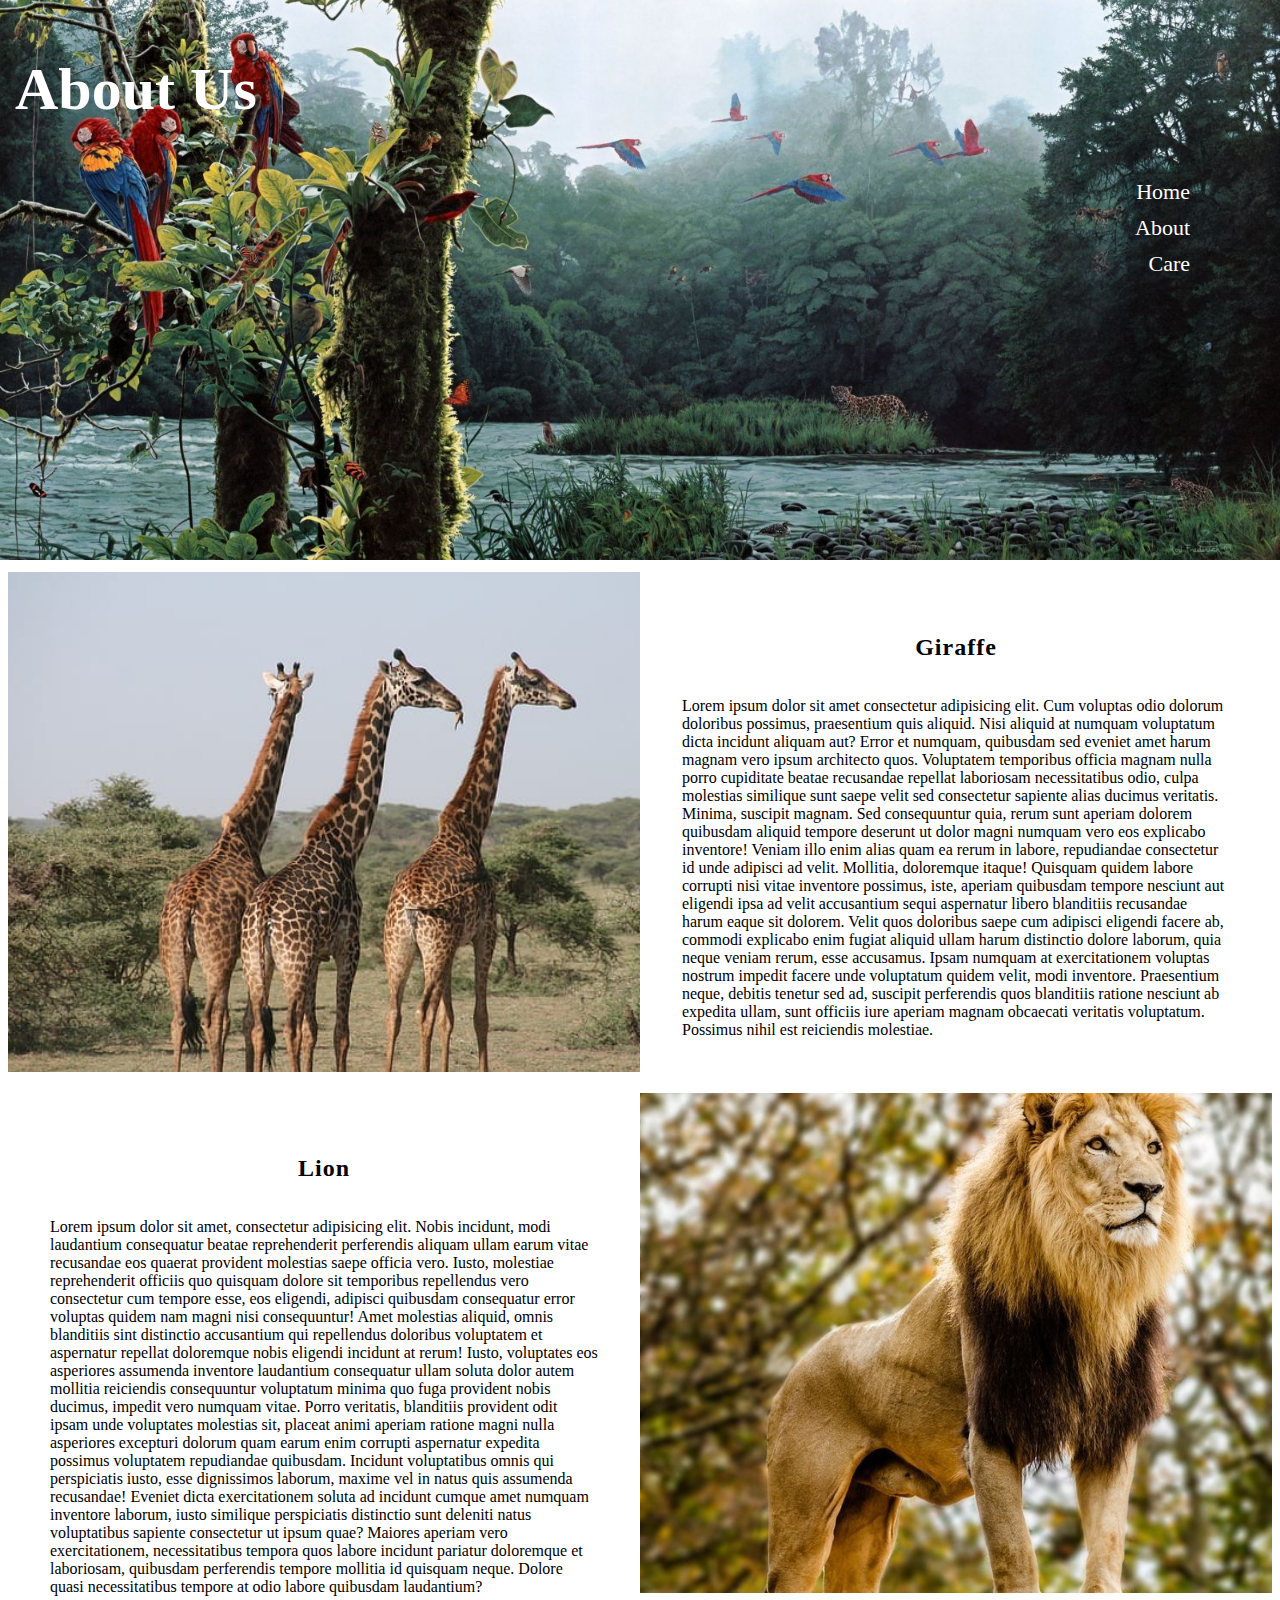
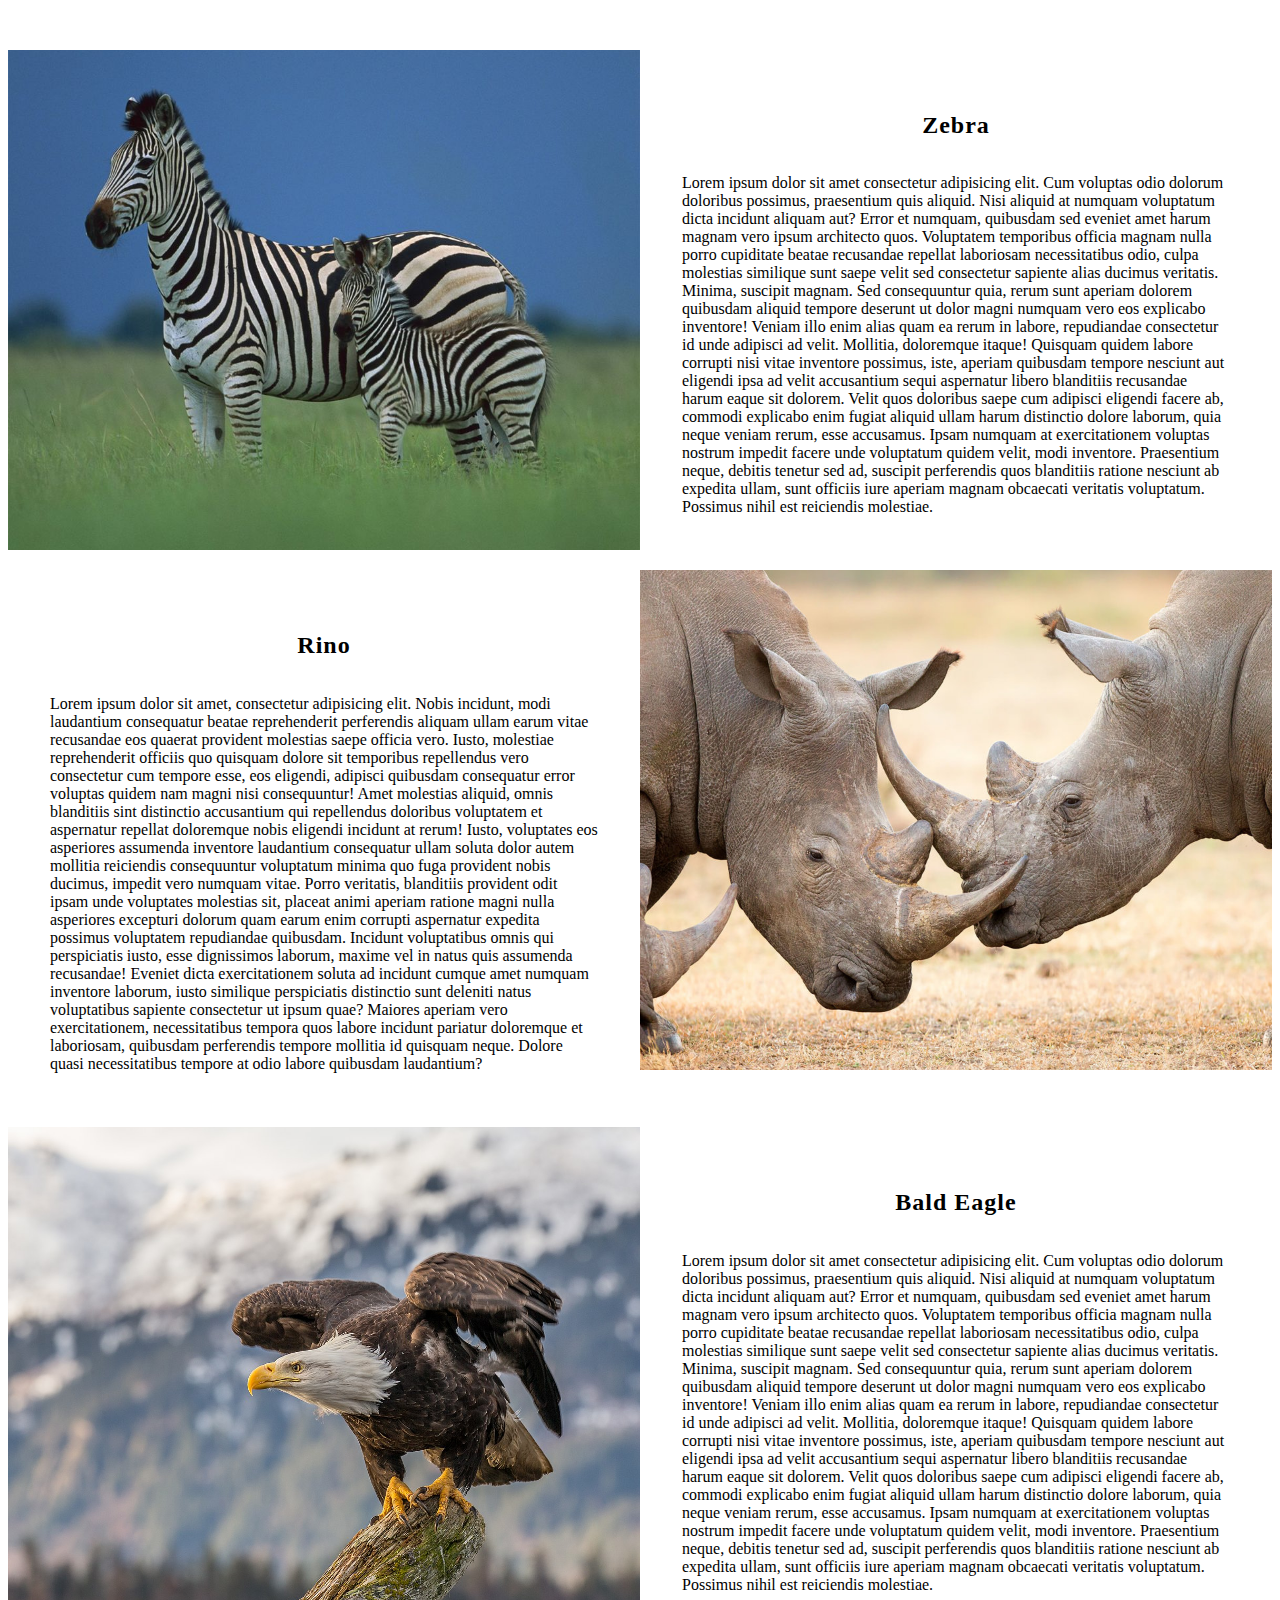
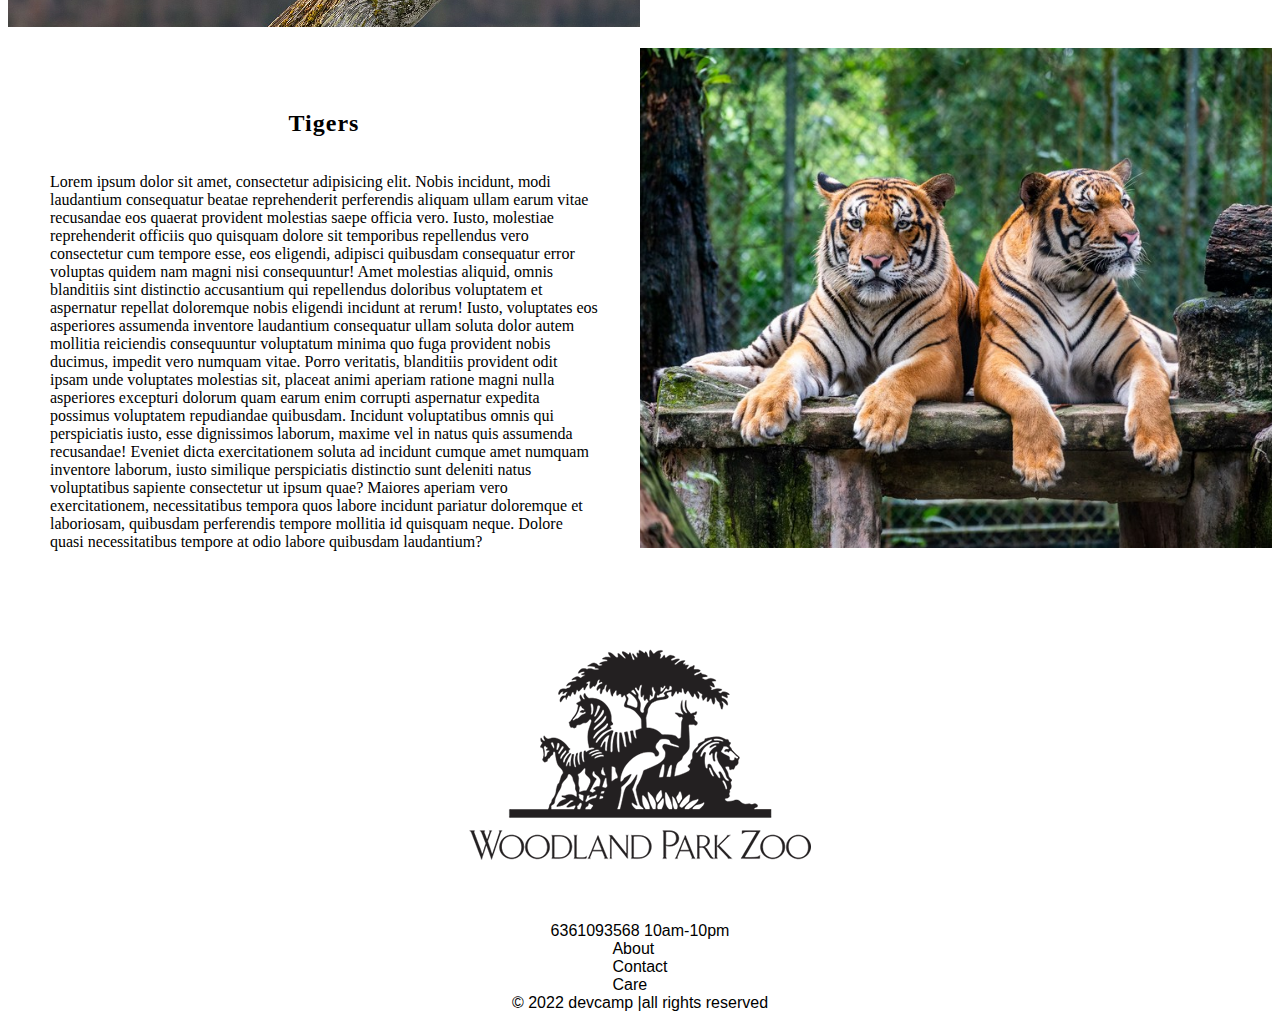
<file: about.html>
<!DOCTYPE html>
<html lang="en">
<head>
    <meta charset="UTF-8">
    <meta http-equiv="X-UA-Compatible" content="IE=edge">
    <meta name="viewport" content="width=device-width, initial-scale=1.0">
    <title>About Us</title>

    <link rel="stylesheet" href="./styles/footer.css">
    <link rel="stylesheet" href="./styles/homepage.css">
    <link rel="stylesheet" href="./styles/skewed-header.css">
    <link rel="stylesheet" href="./styles/nav.css">
</head>
<body>
    <div class="skewed-header">
        <div class="header-bg" style="background-image: url('./images/78c661d954a850c3eb819f7651c46c9b-700.jpg')">
            <div class="skewed-header-content">
                <div class="heading-wrappers">
                    <h1>About Us</h1>
                </div>

                <div class="links-wrappers">
                    <div class="nav-link">
                        <a href="index.html">Home</a>
                    </div>  
  
                    <div class="nav-link">
                        <a href="about.html">About</a>
                    </div>

                    <div class="nav-link">
                         <a href="index.html">Care</a>
                    </div>  
                </div>
            </div>
        </div>
    </div>

    <div class="page-container">
        <div class="content-wrappers">
            <p></p>
        </div>
    </div>

    <div class="spacer100"></div>
    </div>

    <div class="squares-wrappers">
        <div class="squares">
            <div class="square">
                <div class="img-wrappers">
                    <img src="./images/giraffe-africa-tanzania-wild.jpg">
                    </div>
                <div class="squeare-text-wrappers">
                    <h2> Giraffe </h2>
                    <p> Lorem ipsum dolor sit amet consectetur adipisicing elit. Cum voluptas odio dolorum doloribus possimus, praesentium quis aliquid. Nisi aliquid at numquam voluptatum dicta incidunt aliquam aut? Error et numquam, quibusdam sed eveniet amet harum magnam vero ipsum architecto quos. Voluptatem temporibus officia magnam nulla porro cupiditate beatae recusandae repellat laboriosam necessitatibus odio, culpa molestias similique sunt saepe velit sed consectetur sapiente alias ducimus veritatis. Minima, suscipit magnam. Sed consequuntur quia, rerum sunt aperiam dolorem quibusdam aliquid tempore deserunt ut dolor magni numquam vero eos explicabo inventore! Veniam illo enim alias quam ea rerum in labore, repudiandae consectetur id unde adipisci ad velit. Mollitia, doloremque itaque! Quisquam quidem labore corrupti nisi vitae inventore possimus, iste, aperiam quibusdam tempore nesciunt aut eligendi ipsa ad velit accusantium sequi aspernatur libero blanditiis recusandae harum eaque sit dolorem. Velit quos doloribus saepe cum adipisci eligendi facere ab, commodi explicabo enim fugiat aliquid ullam harum distinctio dolore laborum, quia neque veniam rerum, esse accusamus. Ipsam numquam at exercitationem voluptas nostrum impedit facere unde voluptatum quidem velit, modi inventore. Praesentium neque, debitis tenetur sed ad, suscipit perferendis quos blanditiis ratione nesciunt ab expedita ullam, sunt officiis iure aperiam magnam obcaecati veritatis voluptatum. Possimus nihil est reiciendis molestiae.</p>
                </div>
            </div>
                
            <div class="square">
                <div class="squeare-text-wrappers">
                    <h2>Lion</h2>
                    <p> Lorem ipsum dolor sit amet, consectetur adipisicing elit. Nobis incidunt, modi laudantium consequatur beatae reprehenderit perferendis aliquam ullam earum vitae recusandae eos quaerat provident molestias saepe officia vero. Iusto, molestiae reprehenderit officiis quo quisquam dolore sit temporibus repellendus vero consectetur cum tempore esse, eos eligendi, adipisci quibusdam consequatur error voluptas quidem nam magni nisi consequuntur! Amet molestias aliquid, omnis blanditiis sint distinctio accusantium qui repellendus doloribus voluptatem et aspernatur repellat doloremque nobis eligendi incidunt at rerum! Iusto, voluptates eos asperiores assumenda inventore laudantium consequatur ullam soluta dolor autem mollitia reiciendis consequuntur voluptatum minima quo fuga provident nobis ducimus, impedit vero numquam vitae. Porro veritatis, blanditiis provident odit ipsam unde voluptates molestias sit, placeat animi aperiam ratione magni nulla asperiores excepturi dolorum quam earum enim corrupti aspernatur expedita possimus voluptatem repudiandae quibusdam. Incidunt voluptatibus omnis qui perspiciatis iusto, esse dignissimos laborum, maxime vel in natus quis assumenda recusandae! Eveniet dicta exercitationem soluta ad incidunt cumque amet numquam inventore laborum, iusto similique perspiciatis distinctio sunt deleniti natus voluptatibus sapiente consectetur ut ipsum quae? Maiores aperiam vero exercitationem, necessitatibus tempora quos labore incidunt pariatur doloremque et laboriosam, quibusdam perferendis tempore mollitia id quisquam neque. Dolore quasi necessitatibus tempore at odio labore quibusdam laudantium?</p>
                </div>
                <div class="img-wrappers">
                    <img src="./images/4a798fc68076b1daa9703a3073711b6d--male-lion-robert-richard.jpg">
                </div>
            </div>
        </div>
     </div>

     <div class="squares-wrappers">
        <div class="squares">

            <div class="square">
                <div class="img-wrappers">
                    <img src="./images/Baby zebra and mother.jpg">
                    </div>
                <div class="squeare-text-wrappers">
                    <h2> Zebra </h2>
                    <p> Lorem ipsum dolor sit amet consectetur adipisicing elit. Cum voluptas odio dolorum doloribus possimus, praesentium quis aliquid. Nisi aliquid at numquam voluptatum dicta incidunt aliquam aut? Error et numquam, quibusdam sed eveniet amet harum magnam vero ipsum architecto quos. Voluptatem temporibus officia magnam nulla porro cupiditate beatae recusandae repellat laboriosam necessitatibus odio, culpa molestias similique sunt saepe velit sed consectetur sapiente alias ducimus veritatis. Minima, suscipit magnam. Sed consequuntur quia, rerum sunt aperiam dolorem quibusdam aliquid tempore deserunt ut dolor magni numquam vero eos explicabo inventore! Veniam illo enim alias quam ea rerum in labore, repudiandae consectetur id unde adipisci ad velit. Mollitia, doloremque itaque! Quisquam quidem labore corrupti nisi vitae inventore possimus, iste, aperiam quibusdam tempore nesciunt aut eligendi ipsa ad velit accusantium sequi aspernatur libero blanditiis recusandae harum eaque sit dolorem. Velit quos doloribus saepe cum adipisci eligendi facere ab, commodi explicabo enim fugiat aliquid ullam harum distinctio dolore laborum, quia neque veniam rerum, esse accusamus. Ipsam numquam at exercitationem voluptas nostrum impedit facere unde voluptatum quidem velit, modi inventore. Praesentium neque, debitis tenetur sed ad, suscipit perferendis quos blanditiis ratione nesciunt ab expedita ullam, sunt officiis iure aperiam magnam obcaecati veritatis voluptatum. Possimus nihil est reiciendis molestiae.</p>
                </div>
            </div>

            <div class="square">
                <div class="squeare-text-wrappers">
                    <h2>Rino</h2>
                    <p> Lorem ipsum dolor sit amet, consectetur adipisicing elit. Nobis incidunt, modi laudantium consequatur beatae reprehenderit perferendis aliquam ullam earum vitae recusandae eos quaerat provident molestias saepe officia vero. Iusto, molestiae reprehenderit officiis quo quisquam dolore sit temporibus repellendus vero consectetur cum tempore esse, eos eligendi, adipisci quibusdam consequatur error voluptas quidem nam magni nisi consequuntur! Amet molestias aliquid, omnis blanditiis sint distinctio accusantium qui repellendus doloribus voluptatem et aspernatur repellat doloremque nobis eligendi incidunt at rerum! Iusto, voluptates eos asperiores assumenda inventore laudantium consequatur ullam soluta dolor autem mollitia reiciendis consequuntur voluptatum minima quo fuga provident nobis ducimus, impedit vero numquam vitae. Porro veritatis, blanditiis provident odit ipsam unde voluptates molestias sit, placeat animi aperiam ratione magni nulla asperiores excepturi dolorum quam earum enim corrupti aspernatur expedita possimus voluptatem repudiandae quibusdam. Incidunt voluptatibus omnis qui perspiciatis iusto, esse dignissimos laborum, maxime vel in natus quis assumenda recusandae! Eveniet dicta exercitationem soluta ad incidunt cumque amet numquam inventore laborum, iusto similique perspiciatis distinctio sunt deleniti natus voluptatibus sapiente consectetur ut ipsum quae? Maiores aperiam vero exercitationem, necessitatibus tempora quos labore incidunt pariatur doloremque et laboriosam, quibusdam perferendis tempore mollitia id quisquam neque. Dolore quasi necessitatibus tempore at odio labore quibusdam laudantium?</p>
                </div>
                <div class="img-wrappers">
                    <img src="./images/Rhinos17.jpg">
                </div>
            </div>

        </div>
    </div>

    <div class="squares-wrappers">
        <div class="squares">

            <div class="square">
                <div class="img-wrappers">
                    <img src="./images/About_to_Launch_(26075320352).jpg">
                    </div>
                <div class="squeare-text-wrappers">
                    <h2> Bald Eagle</h2>
                    <p> Lorem ipsum dolor sit amet consectetur adipisicing elit. Cum voluptas odio dolorum doloribus possimus, praesentium quis aliquid. Nisi aliquid at numquam voluptatum dicta incidunt aliquam aut? Error et numquam, quibusdam sed eveniet amet harum magnam vero ipsum architecto quos. Voluptatem temporibus officia magnam nulla porro cupiditate beatae recusandae repellat laboriosam necessitatibus odio, culpa molestias similique sunt saepe velit sed consectetur sapiente alias ducimus veritatis. Minima, suscipit magnam. Sed consequuntur quia, rerum sunt aperiam dolorem quibusdam aliquid tempore deserunt ut dolor magni numquam vero eos explicabo inventore! Veniam illo enim alias quam ea rerum in labore, repudiandae consectetur id unde adipisci ad velit. Mollitia, doloremque itaque! Quisquam quidem labore corrupti nisi vitae inventore possimus, iste, aperiam quibusdam tempore nesciunt aut eligendi ipsa ad velit accusantium sequi aspernatur libero blanditiis recusandae harum eaque sit dolorem. Velit quos doloribus saepe cum adipisci eligendi facere ab, commodi explicabo enim fugiat aliquid ullam harum distinctio dolore laborum, quia neque veniam rerum, esse accusamus. Ipsam numquam at exercitationem voluptas nostrum impedit facere unde voluptatum quidem velit, modi inventore. Praesentium neque, debitis tenetur sed ad, suscipit perferendis quos blanditiis ratione nesciunt ab expedita ullam, sunt officiis iure aperiam magnam obcaecati veritatis voluptatum. Possimus nihil est reiciendis molestiae.</p>
                </div>
            </div>

            <div class="square">
                <div class="squeare-text-wrappers">
                    <h2>Tigers</h2>
                    <p> Lorem ipsum dolor sit amet, consectetur adipisicing elit. Nobis incidunt, modi laudantium consequatur beatae reprehenderit perferendis aliquam ullam earum vitae recusandae eos quaerat provident molestias saepe officia vero. Iusto, molestiae reprehenderit officiis quo quisquam dolore sit temporibus repellendus vero consectetur cum tempore esse, eos eligendi, adipisci quibusdam consequatur error voluptas quidem nam magni nisi consequuntur! Amet molestias aliquid, omnis blanditiis sint distinctio accusantium qui repellendus doloribus voluptatem et aspernatur repellat doloremque nobis eligendi incidunt at rerum! Iusto, voluptates eos asperiores assumenda inventore laudantium consequatur ullam soluta dolor autem mollitia reiciendis consequuntur voluptatum minima quo fuga provident nobis ducimus, impedit vero numquam vitae. Porro veritatis, blanditiis provident odit ipsam unde voluptates molestias sit, placeat animi aperiam ratione magni nulla asperiores excepturi dolorum quam earum enim corrupti aspernatur expedita possimus voluptatem repudiandae quibusdam. Incidunt voluptatibus omnis qui perspiciatis iusto, esse dignissimos laborum, maxime vel in natus quis assumenda recusandae! Eveniet dicta exercitationem soluta ad incidunt cumque amet numquam inventore laborum, iusto similique perspiciatis distinctio sunt deleniti natus voluptatibus sapiente consectetur ut ipsum quae? Maiores aperiam vero exercitationem, necessitatibus tempora quos labore incidunt pariatur doloremque et laboriosam, quibusdam perferendis tempore mollitia id quisquam neque. Dolore quasi necessitatibus tempore at odio labore quibusdam laudantium?</p>
                </div>
                <div class="img-wrappers">
                    <img src="./images/2022030394a078e4565b42b1acc5dbe9ed169780_e580e6b0-b981-4fae-b2a3-019087fb4153.jpg">
                </div>
            </div>

        </div>
    </div>

    <div class="footer">
        <div class="logo-footer">
         <img src="./images/f263c5da6687e75ad9fd353a636fc0bc.png" alt="logo">
        </div>
        <div class="footer-phone-hours">
         <span class="phone">
                6361093568
                    </span>
                   <span class="hours">
                   10am-10pm
                    </span>
                </div>
            <div class="links-wrapper">
                <div class="nav-link">
                    <a href="About.html">About</a>
                </div>
                <div class="nav-link">
                    <a href="menu.html">Contact</a>
                </div>
                    <div class="nav-link">
                <a href="care.html">Care</a>
            </div>
            </div>
           <div class="copyright-wrapper">
            &copy; 2022 devcamp &#124;all rights reserved
           </div>
        </div>
</body>
</html>
</file>
<file: styles/footer.css>
.footer {
    background-color: white;
   color: rgb(0, 0, 0);
    font-family: Arial, Helvetica, sans-serif;
    display: flex;
    justify-content: center;
    align-items: center;
    flex-direction: column;
    height: 400px;
    margin-top: -4px;
  }
  .links-wrapper > .nav-link a {
    color: black;
    text-decoration: none;
  }
</file>
<file: styles/homepage.css>
.navigation-wrapper > .links-wrapper {
    display: flex;
    align-items: center;
    justify-content: space-around;
}
.navigation-wrapper {
    background-color: rgb(248, 245, 245);
    border-bottom: 2px solid black;
}
.links-wrapper a {
    justify-content: space-between;
    color: black;
    text-decoration: none;
}
.links-wrapper a:hover {
    color: rgb(185, 131, 131);
    transition: 0.5s;
    letter-spacing: 1px;
}
.hero-section{
    background-image: url(./images/Medium_WW22557_0.jpg);
    height: 300px;
    background-attachment:fixed ;
    background-position: center;
    background-repeat: no-repeat;
    background-size: cover;
}
.hero-section > .top-heading {
    padding: 1px 20px;
    background-color: #020202;
    color: #CBCBCB;
    width: 290px;
    border-radius: 2px;
}
.hero-section > .bottom-heading {
    background-color: #FAF9F8;
    color: #11122B;
    padding: 1px 20px;
    margin-top: 15px;
    width: 107px;
    border-radius: 2px;
}
/* Features section styles */
.features-section {
    height: 400px;
    background-image: url(./images/background.jpg);
    background-color: #3835CE;
    border-top: 10px solid white;
    color: #11122B;
    display: flex;
    justify-content: center;
    align-items: center;
    font-family: "Ubuntu Condensed", sans-serif;
     box-shadow: inset 0px -26px 79px -8px rgba(0, 0, 0, 0.58);
}
.features-section > .columns-wrapper {
    width: 1000px;
    display: flex;
    justify-content: space-between;
}
.features-section > .columns-wrapper > .column {
    padding: 20px;
    margin: 42px;
    text-align: center;
    border-bottom: 5px solid transparent;
    border-radius: 10px;
    transition: 1s;
}
.features-section > .columns-wrapper > .column:hover {
border-bottom: 5px solid #0D0D0E;
}
.features-section > .columns-wrapper > .column  :nth-child(1) {
   font-size: 3em;
}
.features-section > .columns-wrapper > .column  :nth-child(2) {
    font-size: 1.5em;
    font-weight: 900;
    height: 50px;
    transition: 1s;
 }
 .features-section > .columns-wrapper > .column  :nth-child(2):hover {
    letter-spacing:1px ;
 }
 .features-section > .columns-wrapper > .column  :nth-child(3) {
  letter-spacing: 2px;
 }
</file>
<file: styles/skewed-header.css>
.skewed-header > .skewed-header-content > .heading-wrappers {
    display:flex;
    justify-content:space-between;
    align-items:center;
    padding: 20px;
}

.skewed-header > .header-bg{
position: absolute;
top:0;
bottom:0;
right:0;
left:0;
height:100%;
width:100%;
background-repeat:no-repeat ;
background-size: 100%; 
transform-origin: top left ; 
}

.heading-wrappers{
    color: white;
    padding: 15px;
    font-size: 30px;
}

.spacer100 {
    height: 560px;
    width: 100%;
}

.square{
    display:grid;
  grid-template-columns: 1fr 1fr ;
  margin-top:-4px; 
}

.square> .img-wrappers img{
    width: 100%;
    height:500px;
    object-fit: cover;
}

.square > .squeare-text-wrappers{
    display:flex;
    justify-content:center;
    align-items:center;
    flex-direction:column;
    padding:42px;
}

.square > .squeare-text-wrappers h2{
    color:rgb(0, 0, 0);
    letter-spacing:1px;
}

.squeare > .squeare-text-wrappers p{
    color:black;
    letter-spacing:1px;
    line-height:30px;
}
</file>
<file: styles/nav.css>
.links-wrappers > .nav-link a {
    display:flex;
    justify-content: flex-end;
    align-items: center;
    text-decoration: none;
    color: white;
    padding: 0px 90px 10px 10px;
    font-size: 22px;
}
</file>
